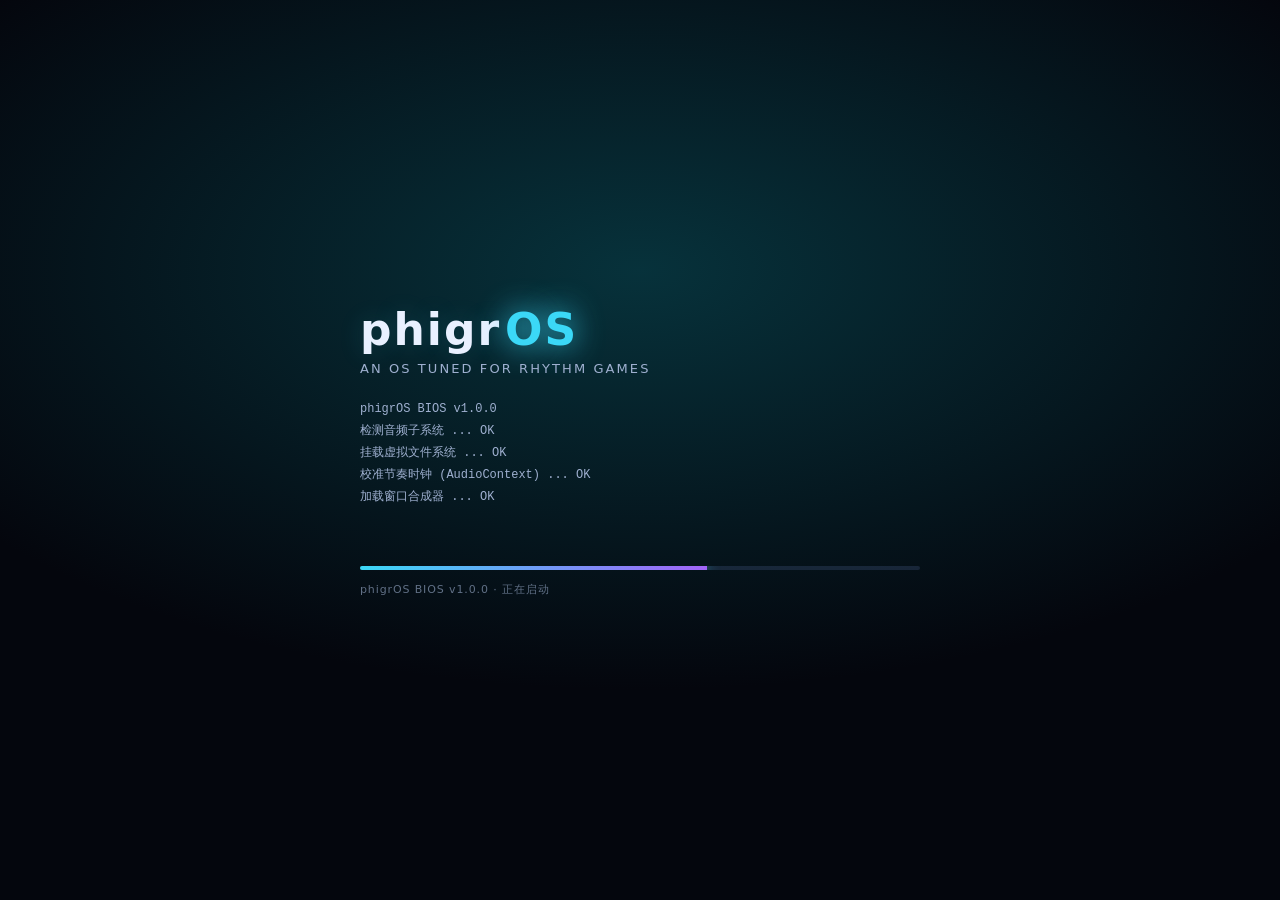
<file: index.html>
<!DOCTYPE html>
<html lang="zh-CN">
<head>
<meta charset="UTF-8" />
<meta name="viewport" content="width=device-width, initial-scale=1.0, viewport-fit=cover" />
<meta name="theme-color" content="#05070f" />
<title>phigrOS · An OS tuned for rhythm games</title>
<link rel="stylesheet" href="./styles/shell.css" />
<link rel="icon" href="data:image/svg+xml,<svg xmlns='http://www.w3.org/2000/svg' viewBox='0 0 32 32'><text y='26' font-size='26'>🎵</text></svg>" />
</head>
<body>

<!-- ================= 开机自检 ================= -->
<div id="boot">
  <div class="boot-inner">
    <div class="boot-logo">
      <span class="boot-mark">phigr</span><span class="boot-mark alt">OS</span>
    </div>
    <div class="boot-tagline">An OS tuned for rhythm games</div>
    <div id="boot-log" class="boot-log"></div>
    <div class="boot-bar"><i id="boot-bar-fill"></i></div>
    <div class="boot-hint">phigrOS BIOS v1.0.0 · 正在启动</div>
  </div>
</div>

<!-- ================= 桌面 ================= -->
<div id="desktop" aria-label="phigrOS 桌面">
  <div id="wallpaper" class="wallpaper wp-aurora"></div>
  <div id="scanlines" aria-hidden="true"></div>
  <div id="windows"></div>
</div>

<!-- ================= 会话层 ================= -->
<div id="start-menu" class="start-menu" aria-label="开始菜单"></div>
<div id="taskbar" class="taskbar"></div>
<div id="toasts" class="toasts" aria-live="polite"></div>
<div id="modals"></div>

<noscript>
  <div class="noscript">phigrOS 需要启用 JavaScript 才能启动。</div>
</noscript>

<script type="module" src="./boot.js"></script>
</body>
</html>
</file>
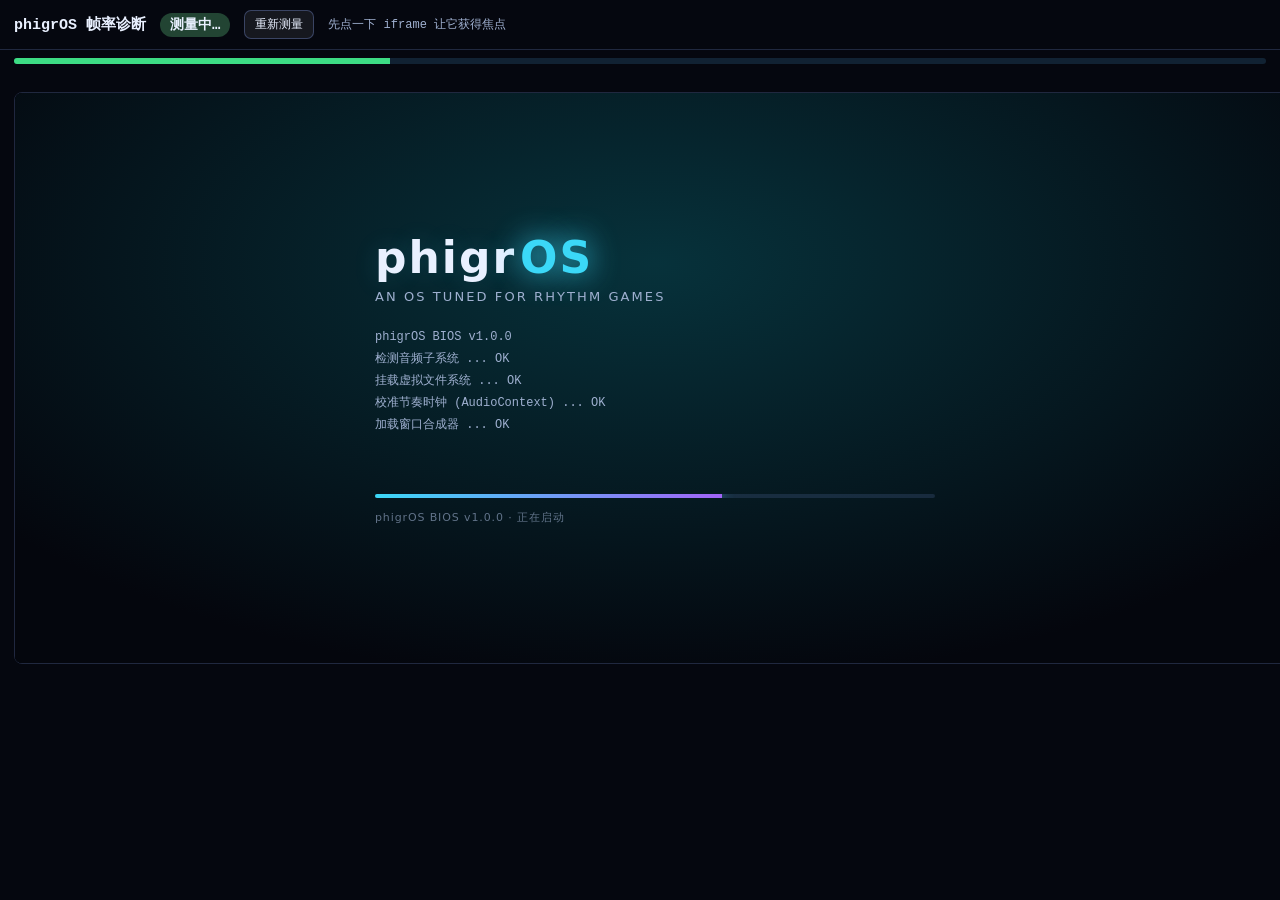
<file: dev/fps-diag.html>
<!DOCTYPE html>
<html lang="zh-CN">
<head>
<meta charset="UTF-8" />
<title>phigrOS 帧率诊断</title>
<style>
  body { margin:0; background:#05070f; color:#e9f0ff; font-family:Consolas,"Microsoft YaHei",monospace; }
  header { padding:10px 14px; border-bottom:1px solid rgba(140,170,255,.2); display:flex; gap:14px; align-items:center; flex-wrap:wrap; }
  h1 { font-size:15px; margin:0; }
  #verdict { font-size:14px; font-weight:700; padding:3px 10px; border-radius:999px; background:#243; }
  #verdict.bad { background:#611; }
  #verdict.good { background:#162; }
  #stats { padding:10px 14px; font-size:13px; line-height:1.9; white-space:pre; }
  .k { color:#7fd7ff; display:inline-block; min-width:220px; }
  #bar { height:6px; background:#123; margin:8px 14px; border-radius:3px; overflow:hidden; }
  #bar > i { display:block; height:100%; width:0; background:#3ddc84; }
  iframe { width:100%; height:calc(100vh - 330px); min-height:360px; border:1px solid rgba(140,170,255,.2); border-radius:8px; margin:0 14px 14px; }
  #raw { padding:0 14px 14px; font-size:12px; color:#9fb0d0; white-space:pre-wrap; }
  button { font:inherit; font-size:12px; padding:5px 10px; border-radius:7px; border:1px solid rgba(140,170,255,.3); background:rgba(255,255,255,.07); color:#e9f0ff; cursor:pointer; }
</style>
</head>
<body>
<header>
  <h1>phigrOS 帧率诊断</h1>
  <span id="verdict">测量中…</span>
  <button id="again">重新测量</button>
  <span id="note" style="font-size:12px;color:#9fb0d0"></span>
</header>
<div id="bar"><i id="barfill"></i></div>
<div id="stats"></div>
<iframe id="frame" title="phigrOS game under test"></iframe>
<div id="raw"></div>

<script type="module">
const frame = document.getElementById('frame');
const statsEl = document.getElementById('stats');
const verdictEl = document.getElementById('verdict');
const rawEl = document.getElementById('raw');
const barFill = document.getElementById('barfill');
const note = document.getElementById('note');

const sleep = (ms) => new Promise((r) => setTimeout(r, ms));

const iframeErrors = [];
window.addEventListener('error', (e) => iframeErrors.push(String(e.message || e)));
window.addEventListener('unhandledrejection', (e) => iframeErrors.push(String((e.reason && e.reason.message) || e.reason)));

async function post(payload) {
  try {
    await fetch('/__report', {
      method: 'POST',
      headers: { 'content-type': 'application/json' },
      body: JSON.stringify(payload, null, 2)
    });
    note.textContent = '（已回传诊断结果）';
  } catch (err) {
    note.textContent = '（回传失败：' + err.message + '）';
  }
}

function med(arr) {
  if (!arr.length) return 0;
  const s = arr.slice().sort((a, b) => a - b);
  return s[Math.floor(s.length / 2)];
}
function pct(arr, p) {
  if (!arr.length) return 0;
  const s = arr.slice().sort((a, b) => a - b);
  return s[Math.min(s.length - 1, Math.floor(s.length * p))];
}

/** 原生 rAF 采样：只看浏览器到底给了多少帧 */
function sampleRaf(win, durationMs) {
  return new Promise((resolve) => {
    const gaps = [];
    let last = win.performance.now();
    const t0 = last;
    const step = () => {
      const now = win.performance.now();
      gaps.push(now - last);
      last = now;
      if (now - t0 < durationMs) win.requestAnimationFrame(step);
      else resolve(gaps);
    };
    win.requestAnimationFrame(step);
  });
}

async function measure() {
  verdictEl.textContent = '测量中…';
  verdictEl.className = '';
  statsEl.textContent = '';
  rawEl.textContent = '';
  note.textContent = '先点一下 iframe 让它获得焦点';

  // 0) GPU / 渲染能力检测：软件渲染是「一帧一屏」的典型原因
  const gpu = (() => {
    const out = { webgl: false, webgl2: false, renderer: null, vendor: null, swiftShader: false, webgpu: false };
    try {
      const c = document.createElement('canvas');
      const gl = c.getContext('webgl') || c.getContext('experimental-webgl');
      if (gl) {
        out.webgl = true;
        const dbg = gl.getExtension('WEBGL_debug_renderer_info');
        if (dbg) {
          out.renderer = gl.getParameter(dbg.UNMASKED_RENDERER_WEBGL);
          out.vendor = gl.getParameter(dbg.UNMASKED_VENDOR_WEBGL);
        } else {
          out.renderer = gl.getParameter(gl.RENDERER);
          out.vendor = gl.getParameter(gl.VENDOR);
        }
        out.swiftShader = /swiftshader|software|basic render|llvmpipe|microsoft basic/i.test(String(out.renderer));
      }
      out.webgl2 = Boolean(c.getContext('webgl2'));
    } catch (err) {
      out.error = err.message;
    }
    out.webgpu = typeof navigator !== 'undefined' && 'gpu' in navigator;
    out.hardwareConcurrency = navigator.hardwareConcurrency || null;
    out.deviceMemory = navigator.deviceMemory || null;
    return out;
  })();

  // GPU 填充率小基准：256 个大圆 + 阴影，100 次
  const gpuBench = (() => {
    try {
      const c = document.createElement('canvas');
      c.width = 800; c.height = 600;
      const ctx = c.getContext('2d');
      const t0 = performance.now();
      for (let i = 0; i < 100; i++) {
        ctx.clearRect(0, 0, 800, 600);
        ctx.fillStyle = 'rgba(34,211,238,0.5)';
        for (let k = 0; k < 256; k++) {
          ctx.beginPath();
          ctx.arc((k * 37) % 800, (k * 53) % 600, 24, 0, Math.PI * 2);
          ctx.fill();
        }
      }
      return Number((performance.now() - t0).toFixed(1));
    } catch (err) {
      return null;
    }
  })();

  // 1) 清存档并加载游戏
  try { localStorage.clear(); } catch {}
  frame.src = `../index.html?diag=${Date.now()}`;
  await sleep(400);

  const w = frame.contentWindow;
  let ready = null;
  for (let i = 0; i < 100 && !ready; i++) {
    await sleep(150);
    if (w.PhigrOS && w.PhigrOS.bootMs) ready = w.PhigrOS;
  }
  if (!ready) {
    verdictEl.textContent = '开机失败';
    verdictEl.className = 'bad';
    const w2 = frame.contentWindow;
    const detail = {
      kind: 'fps-diagnostic',
      at: new Date().toISOString(),
      verdict: '开机失败：iframe 里 phigrOS 没有完成开机',
      iframeErrors,
      hasPhigrOS: Boolean(w2 && w2.PhigrOS),
      hasHost: Boolean(w2 && w2.Host),
      bootMs: w2 && w2.PhigrOS ? w2.PhigrOS.bootMs : null
    };
    statsEl.textContent = JSON.stringify(detail, null, 2);
    await post(detail);
    return;
  }

  // 2) 空载 rAF（没有任何游戏在跑）
  const idle = await sampleRaf(w, 1500);
  const idleFps = idle.length ? 1000 / med(idle) : 0;

  // 3) 启动音游并进入游玩
  const H = w.Host;
  H.launch('phigros');
  await sleep(1200);
  const d = w.document;
  const card = await (async () => {
    for (let i = 0; i < 60; i++) {
      const c = d.querySelector('.win[data-app-id="phigros"] [data-track]');
      if (c) return c;
      await sleep(150);
    }
    return null;
  })();
  if (!card) {
    verdictEl.textContent = '音游界面未出现';
    verdictEl.className = 'bad';
    return;
  }
  card.click();
  await sleep(600);
  const start = [...d.querySelectorAll('.win[data-app-id="phigros"] button')].find((b) => /开始|游玩|START|Play/i.test(b.textContent));
  if (start) {
    try { start.dispatchEvent(new w.PointerEvent('pointerdown', { bubbles: true })); } catch {}
    start.click();
  }
  for (let i = 0; i < 80; i++) {
    if (d.querySelector('.win[data-app-id="phigros"] canvas')) break;
    await sleep(150);
  }
  await sleep(4200); // 等倒计时

  // 4) 游玩中测量：同时跟踪「墙钟时间」与「游戏时间」的比值
  const canvas = d.querySelector('.win[data-app-id="phigros"] canvas');
  const measureMs = 4000;
  const game = w.__PHIGROS_GAME__;
  const wallT0 = w.performance.now();
  const tStart = game ? game.time : null;
  const headStart = game && game.handle ? game.handle.offset : null;
  const rafGaps = await sampleRaf(w, measureMs);
  const wallT1 = w.performance.now();
  const tEnd = game ? game.time : null;
  const wallSec = (wallT1 - wallT0) / 1000;
  const gameSec = tStart !== null && tEnd !== null ? tEnd - tStart : null;

  // 5) 收集
  const tele = w.__PHIGROS_TELEMETRY__ || null;
  const esc = w.__PHIGROS_LOOP_ESCALATED__ || null;
  const gameFps = game ? game.fps : null;
  const rafFps = rafGaps.length ? 1000 / med(rafGaps) : 0;
  const fallRate = gameSec !== null ? gameSec / wallSec : null;
  const clockInfo = game
    ? {
        degraded: game.degraded,
        clockSource: game.degraded ? 'fallback(performance.now)' : 'audio',
        handleUnsupported: !!(game.handle && game.handle.unsupported),
        fbOffset: game._fbOffset,
        fbStartSet: game._fbStart !== null,
        audioZeroFrames: game._audioZeroFrames,
        state: game.state,
        paused: game.paused
      }
    : null;

  const lines = [
    ['GPU 渲染器', gpu.renderer || '(拿不到)'],
    ['GPU 厂商', gpu.vendor || '(拿不到)'],
    ['是否软件渲染（SwiftShader/Basic）', gpu.swiftShader ? '是 —— 这就是一帧一屏的根因' : '否'],
    ['WebGL / WebGL2 / WebGPU', `${gpu.webgl} / ${gpu.webgl2} / ${gpu.webgpu}`],
    ['Canvas 填充基准（256圆×100）', gpuBench === null ? '失败' : `${gpuBench} ms（<400 正常，>1500 为软件渲染）`],
    ['CPU 核心数 / 内存', `${gpu.hardwareConcurrency || '?'} / ${gpu.deviceMemory || '?'}GB`],
    ['iframe 加载后空载 rAF 帧率', `${idleFps.toFixed(1)} fps（中位帧间隔 ${med(idle).toFixed(1)}ms，采样 ${idle.length} 帧）`],
    ['游玩中 rAF 帧率（合成器视角）', `${rafFps.toFixed(1)} fps（中位 ${med(rafGaps).toFixed(1)}ms，p95 ${pct(rafGaps, 0.95).toFixed(1)}ms，最长 ${(rafGaps.length ? Math.max(...rafGaps) : 0).toFixed(0)}ms）`],
    ['引擎自报帧率 game.fps', String(gameFps)],
    ['引擎实际推进倍率', fallRate === null ? '无句柄' : `${fallRate.toFixed(2)}× 实时（应 ≈1.00）`],
    ['墙钟 ${measureMs}ms 内游戏推进', gameSec === null ? '无句柄' : `${gameSec.toFixed(2)}s / ${wallSec.toFixed(2)}s`],
    ['时钟来源', clockInfo ? `${clockInfo.clockSource}（degraded=${clockInfo.degraded}，handleUnsupported=${clockInfo.handleUnsupported}，fbOffset=${clockInfo.fbOffset}，state=${clockInfo.state}）` : '无句柄'],
    ['是否换用定时器驱动', esc ? `是（${JSON.stringify(esc)}）` : '否（仍为 rAF）'],
    ['活跃 rAF 循环数（应 ≤ 2）', (() => {
      try {
        const n = H.rafLoopCount ? H.rafLoopCount() : null;
        if (n === null) return '宿主未暴露计数';
        // 正常构成：合成器 1 条（FPS 计）+ 音游 1 条 = 2；数值随时间增长即泄漏
        return n <= 2 ? `${n}（正常）` : `${n} —— 帧循环泄漏！这会导致时钟加速与页面卡死`;
      } catch (err) { return '读取失败'; }
    })()],
    ['document.visibilityState', d.visibilityState],
    ['document.hasFocus()', String(d.hasFocus ? d.hasFocus() : 'n/a')],
    ['devicePixelRatio', String(w.devicePixelRatio)],
    ['canvas 尺寸', canvas ? `${canvas.width}×${canvas.height}（CSS ${canvas.clientWidth}×${canvas.clientHeight}）` : '无']
  ];
  if (tele) {
    lines.push([
      '引擎遥测',
      `平均帧 ${tele.avgFrameMs}ms / 最长帧 ${tele.maxFrameMs}ms / 单帧工作 ${tele.avgWorkMs}ms / 帧内总计 ${tele.avgFrameTotalMs}ms / 帧间空档 平均 ${tele.avgIdleGapMs}ms 最长 ${tele.maxIdleGapMs}ms / >200ms 停顿 ${tele.stallsOver200ms} 次 / 驱动=${tele.loop} / 后端=${tele.renderMode} / fps=${tele.fps}`
    ]);
    if (tele.longTasks && tele.longTasks.length) {
      const top = tele.longTasks.slice().sort((a, b) => b.dur - a.dur).slice(0, 5);
      lines.push(['长任务（>50ms，最重的 5 个）', top.map((t) => `${t.dur}ms@${t.start}`).join(', ')]);
    } else {
      lines.push(['长任务（>50ms）', '无（说明主线程没有被单个同步任务长时间占用）']);
    }
  } else {
    lines.push(['引擎遥测', '未产生（说明引擎的帧回调几乎没被调用）']);
  }
  statsEl.textContent = lines.map(([k, v]) => `${k.padEnd(34, ' ')} : ${v}`).join('\n');

  // 6) 判定结论
  let verdict;
  let cls;
  if (gpu.swiftShader || (gpuBench !== null && gpuBench > 1500)) {
    verdict = `判定：你的浏览器正在用软件渲染（${gpu.renderer || '未知'}），没有 GPU 加速 —— 这是「一帧一屏」的根因，与代码无关`;
    cls = 'bad';
  } else if (fallRate !== null && (fallRate > 1.25 || fallRate < 0.8)) {
    verdict = `判定：游戏时钟跑飞（${fallRate.toFixed(2)}× 实时）——音符会跳格，这是时钟 bug 不是渲染问题`;
  } else if (rafFps < 12 && idleFps > 30) {
    verdict = `判定：游玩中 rAF 被节流（空载 ${idleFps.toFixed(0)}fps → 游玩 ${rafFps.toFixed(0)}fps）`;
  } else if (rafFps < 12 && idleFps < 12) {
    verdict = `判定：整个 iframe 的 rAF 都被节流到 ${rafFps.toFixed(0)}fps（环境限制）`;
  } else if (rafFps >= 45 && fallRate !== null && Math.abs(fallRate - 1) <= 0.25) {
    verdict = `判定：一切正常（${rafFps.toFixed(0)}fps，推进 ${fallRate.toFixed(2)}×），画面应连续下落`;
  } else {
    verdict = '判定：数据异常，见上表';
  }
  if (rafFps >= 45 && fallRate !== null && Math.abs(fallRate - 1) <= 0.25) cls = 'good';
  else cls = 'bad';
  verdictEl.textContent = verdict;
  verdictEl.className = cls;

  rawEl.textContent = JSON.stringify({
    idleFps: Number(idleFps.toFixed(1)),
    rafFps: Number(rafFps.toFixed(1)),
    rafMedian: Number(med(rafGaps).toFixed(1)),
    rafP95: Number(pct(rafGaps, 0.95).toFixed(1)),
    rafSamples: rafGaps.length,
    gameFps,
    fallRate: fallRate === null ? null : Number(fallRate.toFixed(3)),
    gameSec: gameSec === null ? null : Number(gameSec.toFixed(3)),
    wallSec: Number(wallSec.toFixed(3)),
    clockInfo,
    escalated: esc,
    telemetry: tele,
    visibility: d.visibilityState,
    canvas: canvas ? { w: canvas.width, h: canvas.height } : null,
    dpr: w.devicePixelRatio
  }, null, 2);

  try {
    await post({ kind: 'fps-diagnostic', at: new Date().toISOString(), verdict, lines, raw: rawEl.textContent, iframeErrors });
    note.textContent = '（已回传诊断结果）';
  } catch (err) {
    note.textContent = '（回传失败：' + err.message + '）';
  }
}

document.getElementById('again').addEventListener('click', () => measure().catch((e) => {
  verdictEl.textContent = '诊断脚本异常：' + e.message;
  verdictEl.className = 'bad';
}));

let p = 0;
setInterval(() => { p = (p + 3) % 100; barFill.style.width = p + '%'; }, 200);
measure().catch((e) => {
  verdictEl.textContent = '诊断脚本异常：' + e.message;
  verdictEl.className = 'bad';
});
</script>
</body>
</html>
</file>
<file: styles/shell.css>
/* ============================================================
   phigrOS · styles/shell.css
   设计令牌 / 开机自检 / 墙纸 / 桌面 / 窗口 / 任务栏 / 开始菜单 /
   通知 / 对话框 / 全局组件类
   ============================================================ */

:root {
  --bg-0: #05070f;
  --bg-1: rgba(14, 20, 38, 0.86);
  --bg-2: rgba(24, 32, 56, 0.78);
  --fg: #e9f0ff;
  --fg-dim: #9fb0d0;
  --line: rgba(140, 170, 255, 0.16);
  --line-strong: rgba(150, 190, 255, 0.34);
  --accent: hsl(190 92% 60%);
  --accent-2: hsl(265 90% 68%);
  --accent-soft: hsl(190 80% 60% / 0.16);
  --ok: hsl(148 76% 56%);
  --warn: hsl(40 92% 60%);
  --err: hsl(352 88% 64%);
  --gold: hsl(45 96% 62%);
  --win-shadow: 0 24px 60px -18px rgba(0, 0, 0, 0.85), 0 0 0 1px var(--line);
  --radius: 12px;
  --taskbar-h: 46px;
  --font: "Segoe UI", "PingFang SC", "Microsoft YaHei", system-ui, -apple-system, sans-serif;
  --mono: "JetBrains Mono", "Cascadia Code", Consolas, "Courier New", monospace;
}

* { box-sizing: border-box; }

html, body {
  margin: 0;
  padding: 0;
  height: 100%;
  overflow: hidden;
  background: var(--bg-0);
  color: var(--fg);
  font-family: var(--font);
  font-size: 14px;
  -webkit-font-smoothing: antialiased;
  user-select: none;
}

button { font-family: inherit; }

::-webkit-scrollbar { width: 10px; height: 10px; }
::-webkit-scrollbar-track { background: transparent; }
::-webkit-scrollbar-thumb {
  background: rgba(140, 170, 255, 0.22);
  border-radius: 8px;
  border: 2px solid transparent;
  background-clip: padding-box;
}
::-webkit-scrollbar-thumb:hover { background: rgba(150, 190, 255, 0.4); background-clip: padding-box; }

.noscript {
  position: fixed; inset: 0; display: grid; place-items: center;
  background: #05070f; color: #fff; z-index: 999;
}

/* ==================== 开机自检 ==================== */
#boot {
  position: fixed;
  inset: 0;
  z-index: 9000;
  display: grid;
  place-items: center;
  background:
    radial-gradient(1200px 600px at 50% 30%, hsl(var(--hue, 190) 80% 14% / 0.9), transparent 70%),
    #04060d;
  transition: opacity 0.42s ease;
}
#boot.boot-done { opacity: 0; pointer-events: none; }
#boot.hidden { display: none; }

.boot-inner { width: min(560px, 82vw); }
.boot-logo {
  font-size: 44px;
  font-weight: 800;
  letter-spacing: 2px;
  margin-bottom: 6px;
}
.boot-mark { color: var(--fg); text-shadow: 0 0 26px var(--accent-soft); }
.boot-mark.alt { color: var(--accent); margin-left: 4px; text-shadow: 0 0 30px var(--accent); }
.boot-tagline {
  color: var(--fg-dim);
  font-size: 13px;
  letter-spacing: 0.16em;
  text-transform: uppercase;
  margin-bottom: 22px;
}
.boot-log {
  height: 150px;
  overflow: hidden;
  font-family: var(--mono);
  font-size: 12px;
  line-height: 1.85;
  color: var(--fg-dim);
}
.boot-line { white-space: pre-wrap; animation: bootIn 0.24s ease both; }
.boot-line.err { color: var(--err); }
@keyframes bootIn { from { opacity: 0; transform: translateY(4px); } to { opacity: 1; transform: none; } }

.boot-bar {
  height: 4px;
  border-radius: 4px;
  background: rgba(140, 170, 255, 0.14);
  overflow: hidden;
  margin-top: 18px;
}
.boot-bar > i {
  display: block;
  height: 100%;
  width: 0;
  background: linear-gradient(90deg, var(--accent), var(--accent-2));
  transition: width 0.3s ease;
  box-shadow: 0 0 14px var(--accent);
}
.boot-hint { margin-top: 12px; font-size: 11px; color: rgba(159, 176, 208, 0.6); letter-spacing: 0.08em; }

/* ==================== 桌面与墙纸 ==================== */
#desktop {
  position: fixed;
  inset: 0;
  bottom: var(--taskbar-h);
  overflow: hidden;
  opacity: 0;
  transition: opacity 0.5s ease;
}
#desktop.desktop-ready { opacity: 1; }

.wallpaper { position: absolute; inset: 0; z-index: 0; }
.wallpaper.wp-solid { background: radial-gradient(120% 120% at 50% 0%, hsl(var(--hue, 190) 60% 12%), #04060d 70%); }
.wallpaper.wp-grid {
  background-color: #04060d;
  background-image:
    linear-gradient(rgba(140, 170, 255, 0.09) 1px, transparent 1px),
    linear-gradient(90deg, rgba(140, 170, 255, 0.09) 1px, transparent 1px),
    radial-gradient(120% 100% at 50% 110%, hsl(var(--hue, 190) 80% 16% / 0.75), transparent 60%);
  background-size: 42px 42px, 42px 42px, 100% 100%;
}
.wallpaper.wp-aurora { background: #04060d; overflow: hidden; }
.wallpaper.wp-aurora::before,
.wallpaper.wp-aurora::after {
  content: "";
  position: absolute;
  width: 78vw;
  height: 78vw;
  border-radius: 50%;
  filter: blur(80px);
  opacity: 0.5;
}
.wallpaper.wp-aurora::before {
  top: -30vw; left: -10vw;
  background: radial-gradient(circle, hsl(var(--hue, 190) 95% 55% / 0.55), transparent 62%);
  animation: drift1 26s ease-in-out infinite alternate;
}
.wallpaper.wp-aurora::after {
  bottom: -34vw; right: -14vw;
  background: radial-gradient(circle, hsl(calc(var(--hue, 190) + 70) 95% 60% / 0.42), transparent 62%);
  animation: drift2 32s ease-in-out infinite alternate;
}
@keyframes drift1 { from { transform: translate3d(0, 0, 0) scale(1); } to { transform: translate3d(8vw, 5vh, 0) scale(1.14); } }
@keyframes drift2 { from { transform: translate3d(0, 0, 0) scale(1.08); } to { transform: translate3d(-9vw, -6vh, 0) scale(1); } }

#scanlines {
  position: absolute;
  inset: 0;
  z-index: 5;
  pointer-events: none;
  background: repeating-linear-gradient(to bottom, rgba(255, 255, 255, 0.035) 0 1px, transparent 1px 3px);
  /* 注意：这里刻意不用 mix-blend-mode —— 混合模式会强制整个桌面走一遍离屏合成，
     在窗口里跑实时画布（音游）时会造成持续掉帧。 */
}
.no-scanlines #scanlines { display: none; }

/* 桌面图标 */
#desktop-icons {
  position: absolute;
  inset: 16px 16px 16px 16px;
  z-index: 2;
  display: grid;
  grid-template-columns: repeat(auto-fill, 92px);
  grid-auto-rows: 92px;
  gap: 4px;
  align-content: start;
  justify-content: start;
}
.dicon {
  width: 88px;
  height: 88px;
  border: 1px solid transparent;
  border-radius: 12px;
  background: transparent;
  color: var(--fg);
  display: flex;
  flex-direction: column;
  align-items: center;
  justify-content: center;
  gap: 6px;
  cursor: pointer;
  padding: 6px;
  transition: background 0.16s ease, border-color 0.16s ease, transform 0.16s ease;
}
.dicon:hover { background: rgba(255, 255, 255, 0.07); border-color: var(--line); }
.dicon:active { transform: scale(0.96); }
.dicon.sel { background: var(--accent-soft); border-color: var(--accent); }
.dicon-icon { font-size: 30px; line-height: 1; filter: drop-shadow(0 2px 8px rgba(0, 0, 0, 0.6)); }
.dicon-label {
  font-size: 11.5px;
  text-align: center;
  line-height: 1.25;
  max-width: 100%;
  overflow: hidden;
  text-overflow: ellipsis;
  display: -webkit-box;
  -webkit-line-clamp: 2;
  -webkit-box-orient: vertical;
  text-shadow: 0 1px 4px rgba(0, 0, 0, 0.9);
}

/* ==================== 窗口 ==================== */
#windows { position: absolute; inset: 0; z-index: 10; pointer-events: none; }

.win {
  position: absolute;
  min-width: 320px;
  min-height: 220px;
  display: flex;
  flex-direction: column;
  background: var(--bg-1);
  backdrop-filter: blur(18px) saturate(1.3);
  border: 1px solid var(--line);
  border-radius: var(--radius);
  box-shadow: var(--win-shadow);
  overflow: hidden;
  pointer-events: auto;
  animation: winOpen 0.18s cubic-bezier(0.2, 0.9, 0.3, 1.2) both;
}
@keyframes winOpen { from { opacity: 0; transform: scale(0.97) translateY(8px); } to { opacity: 1; transform: none; } }

.win.focused {
  border-color: var(--line-strong);
  box-shadow: 0 28px 70px -20px rgba(0, 0, 0, 0.9), 0 0 0 1px var(--accent-soft), 0 0 34px -8px var(--accent-soft);
}
.win.minimized { display: none; }
.win.maximized { border-radius: 0; }
.win.closing { animation: winClose 0.14s ease both; }
@keyframes winClose { to { opacity: 0; transform: scale(0.97) translateY(6px); } }

.win-titlebar {
  height: 36px;
  flex: 0 0 36px;
  display: flex;
  align-items: center;
  gap: 8px;
  padding: 0 6px 0 12px;
  background: linear-gradient(180deg, rgba(255, 255, 255, 0.07), rgba(255, 255, 255, 0.015));
  border-bottom: 1px solid var(--line);
  cursor: grab;
  touch-action: none;
}
.win-titlebar:active { cursor: grabbing; }
.win-icon { font-size: 15px; }
.win-title {
  flex: 1;
  font-size: 12.5px;
  font-weight: 600;
  letter-spacing: 0.02em;
  white-space: nowrap;
  overflow: hidden;
  text-overflow: ellipsis;
  color: var(--fg);
}
.win.focused .win-title { color: #fff; }
.win-actions { display: flex; gap: 2px; }
.win-btn {
  width: 28px;
  height: 24px;
  border: none;
  border-radius: 6px;
  background: transparent;
  color: var(--fg-dim);
  font-size: 12px;
  line-height: 1;
  cursor: pointer;
  transition: background 0.14s ease, color 0.14s ease;
}
.win-btn:hover { background: rgba(255, 255, 255, 0.12); color: var(--fg); }
.win-btn.close:hover { background: var(--err); color: #fff; }
.win-resize {
  position: absolute;
  right: 0;
  bottom: 0;
  width: 16px;
  height: 16px;
  cursor: nwse-resize;
  touch-action: none;
  background: linear-gradient(135deg, transparent 46%, var(--line-strong) 46%, var(--line-strong) 56%, transparent 56%);
}
.win-body {
  flex: 1;
  min-height: 0;
  position: relative;
  overflow: hidden;
  display: flex;
  flex-direction: column;
  color: var(--fg);
}

/* 实时画布（音游等）：绝不能让浏览器为它做背景模糊重采样。
   backdrop-filter 会让合成器在每次画布更新后重新模糊整块窗口区域，
   在音游里表现为「一屏一屏、没有连续下落」，必须彻底关掉。 */
.win.perf-canvas,
.win.perf-canvas .win-body {
  backdrop-filter: none;
  -webkit-backdrop-filter: none;
}
.win.perf-canvas {
  background: #05070f;
  box-shadow: 0 18px 44px -20px rgba(0, 0, 0, 0.85), 0 0 0 1px var(--line);
}
/* 画布本身也不该再有滤镜/混合模式 */
.win.perf-canvas canvas {
  filter: none;
  mix-blend-mode: normal;
  image-rendering: auto;
  will-change: transform;
}

/* ==================== 任务栏 ==================== */
.taskbar {
  position: fixed;
  left: 0;
  right: 0;
  bottom: 0;
  height: var(--taskbar-h);
  z-index: 800;
  display: flex;
  align-items: center;
  gap: 8px;
  padding: 0 10px;
  background: rgba(8, 12, 24, 0.82);
  backdrop-filter: blur(20px) saturate(1.4);
  border-top: 1px solid var(--line);
}
.tb-start { height: 32px; font-weight: 700; letter-spacing: 0.04em; }
.tb-start.on { background: var(--accent-soft); border-color: var(--accent); color: #fff; }
.tb-tasks { flex: 1; display: flex; align-items: center; gap: 6px; overflow: hidden; }
.tb-task {
  max-width: 190px;
  height: 32px;
  padding: 0 12px;
  display: flex;
  align-items: center;
  gap: 7px;
  border: 1px solid var(--line);
  border-radius: 8px;
  background: rgba(255, 255, 255, 0.045);
  color: var(--fg-dim);
  font-size: 12px;
  cursor: pointer;
  white-space: nowrap;
  overflow: hidden;
  text-overflow: ellipsis;
  transition: all 0.15s ease;
}
.tb-task:hover { background: rgba(255, 255, 255, 0.1); color: var(--fg); }
.tb-task.on {
  color: #fff;
  border-color: var(--accent);
  background: var(--accent-soft);
  box-shadow: inset 0 -2px 0 var(--accent);
}
.tb-task .tb-task-icon { font-size: 14px; }
.tb-tray { display: flex; align-items: center; gap: 8px; }
.tb-tray-btn {
  border: 1px solid transparent;
  background: transparent;
  color: var(--fg-dim);
  font-size: 12px;
  padding: 4px 8px;
  border-radius: 7px;
  cursor: pointer;
}
.tb-tray-btn:hover { background: rgba(255, 255, 255, 0.1); color: var(--fg); }
.tb-fps { font-family: var(--mono); font-size: 11px; color: var(--ok); min-width: 52px; text-align: right; }
.tb-clock { font-family: var(--mono); font-size: 12.5px; color: var(--fg); min-width: 52px; text-align: right; }

/* ==================== 开始菜单 ==================== */
.start-menu {
  position: fixed;
  left: 10px;
  bottom: calc(var(--taskbar-h) + 10px);
  width: 380px;
  max-height: min(560px, calc(100vh - var(--taskbar-h) - 40px));
  z-index: 850;
  display: none;
  flex-direction: column;
  padding: 16px;
  gap: 12px;
  border: 1px solid var(--line-strong);
  border-radius: 16px;
  background: rgba(10, 15, 30, 0.92);
  backdrop-filter: blur(24px) saturate(1.4);
  box-shadow: 0 30px 70px -20px rgba(0, 0, 0, 0.9);
  transform-origin: bottom left;
}
.start-menu.open { display: flex; animation: menuIn 0.16s cubic-bezier(0.2, 0.9, 0.3, 1.2) both; }
@keyframes menuIn { from { opacity: 0; transform: translateY(10px) scale(0.98); } to { opacity: 1; transform: none; } }

.start-logo { font-size: 20px; font-weight: 800; letter-spacing: 0.04em; }
.start-logo::after { content: "OS"; color: var(--accent); margin-left: 3px; }
.start-sub { font-size: 11px; color: var(--fg-dim); letter-spacing: 0.1em; text-transform: uppercase; margin-top: 2px; }
.start-head { display: flex; flex-direction: column; }
.start-search { width: 100%; }
.start-list { flex: 1; min-height: 0; overflow-y: auto; display: flex; flex-direction: column; gap: 4px; }
.start-item {
  display: flex;
  align-items: center;
  gap: 12px;
  padding: 9px 10px;
  border: 1px solid transparent;
  border-radius: 10px;
  background: transparent;
  color: var(--fg);
  text-align: left;
  cursor: pointer;
  transition: background 0.14s ease, border-color 0.14s ease;
}
.start-item:hover { background: rgba(255, 255, 255, 0.08); border-color: var(--line); }
.start-item-icon { font-size: 20px; width: 24px; text-align: center; }
.start-item-main { display: flex; flex-direction: column; gap: 1px; min-width: 0; }
.start-item-name { font-size: 13px; font-weight: 600; }
.start-item-desc { font-size: 11px; color: var(--fg-dim); overflow: hidden; text-overflow: ellipsis; white-space: nowrap; }
.start-empty { color: var(--fg-dim); font-size: 12px; padding: 12px; text-align: center; }
.start-foot { display: flex; justify-content: flex-end; border-top: 1px solid var(--line); padding-top: 10px; }

/* ==================== 右键菜单 ==================== */
.ctx-menu {
  position: fixed;
  z-index: 1200;
  min-width: 200px;
  padding: 6px;
  border: 1px solid var(--line-strong);
  border-radius: 10px;
  background: rgba(12, 18, 34, 0.95);
  backdrop-filter: blur(18px);
  box-shadow: 0 20px 44px -14px rgba(0, 0, 0, 0.9);
  display: flex;
  flex-direction: column;
  gap: 2px;
  animation: menuIn 0.12s ease both;
}
.ctx-item {
  display: flex;
  align-items: center;
  justify-content: space-between;
  gap: 16px;
  width: 100%;
  padding: 8px 10px;
  border: none;
  border-radius: 7px;
  background: transparent;
  color: var(--fg);
  font-size: 12.5px;
  text-align: left;
  cursor: pointer;
}
.ctx-item:hover:not(:disabled) { background: var(--accent-soft); }
.ctx-item:disabled { color: rgba(159, 176, 208, 0.4); cursor: default; }
.ctx-hint { color: var(--fg-dim); font-size: 11px; font-family: var(--mono); }
.ctx-sep { height: 1px; background: var(--line); margin: 4px 6px; }

/* ==================== 通知 ==================== */
.toasts {
  position: fixed;
  right: 14px;
  bottom: calc(var(--taskbar-h) + 14px);
  z-index: 1300;
  display: flex;
  flex-direction: column;
  gap: 8px;
  width: 300px;
  pointer-events: none;
}
.toast {
  pointer-events: auto;
  display: flex;
  gap: 10px;
  padding: 11px 12px;
  border: 1px solid var(--line-strong);
  border-left: 3px solid var(--accent);
  border-radius: 10px;
  background: rgba(12, 18, 34, 0.94);
  backdrop-filter: blur(18px);
  box-shadow: 0 18px 40px -16px rgba(0, 0, 0, 0.9);
  cursor: pointer;
  opacity: 0;
  transform: translateX(16px);
  transition: opacity 0.24s ease, transform 0.24s ease;
}
.toast.in { opacity: 1; transform: none; }
.toast.warn { border-left-color: var(--warn); }
.toast.error { border-left-color: var(--err); }
.toast-icon { font-size: 17px; line-height: 1.2; }
.toast-main { min-width: 0; }
.toast-title { font-size: 12.5px; font-weight: 700; }
.toast-body { font-size: 11.5px; color: var(--fg-dim); margin-top: 3px; word-break: break-word; }

/* ==================== 对话框 ==================== */
.modal-overlay {
  position: fixed;
  inset: 0;
  z-index: 1400;
  display: grid;
  place-items: center;
  background: rgba(3, 5, 12, 0.55);
  backdrop-filter: blur(4px);
  opacity: 0;
  transition: opacity 0.18s ease;
}
.modal-overlay.in { opacity: 1; }
.modal {
  width: min(420px, 88vw);
  padding: 18px;
  border: 1px solid var(--line-strong);
  border-radius: 14px;
  background: rgba(12, 18, 34, 0.97);
  box-shadow: 0 30px 70px -20px rgba(0, 0, 0, 0.95);
  display: flex;
  flex-direction: column;
  gap: 12px;
  transform: scale(0.97);
  transition: transform 0.18s cubic-bezier(0.2, 0.9, 0.3, 1.2);
}
.modal-overlay.in .modal { transform: none; }
.modal-title { font-size: 15px; font-weight: 700; }
.modal-body { font-size: 13px; color: var(--fg-dim); line-height: 1.6; white-space: pre-wrap; word-break: break-word; }
.modal-field { display: flex; flex-direction: column; gap: 6px; font-size: 12px; color: var(--fg-dim); }
.modal-actions { display: flex; justify-content: flex-end; gap: 8px; }

/* ==================== 全局组件类 ==================== */
.ph-btn {
  display: inline-flex;
  align-items: center;
  justify-content: center;
  gap: 6px;
  height: 32px;
  padding: 0 14px;
  border: 1px solid var(--line-strong);
  border-radius: 8px;
  background: rgba(255, 255, 255, 0.06);
  color: var(--fg);
  font-size: 12.5px;
  font-weight: 600;
  cursor: pointer;
  white-space: nowrap;
  transition: background 0.15s ease, border-color 0.15s ease, transform 0.1s ease, color 0.15s ease;
}
.ph-btn:hover { background: rgba(255, 255, 255, 0.12); }
.ph-btn:active { transform: translateY(1px); }
.ph-btn:disabled { opacity: 0.45; cursor: not-allowed; }
.ph-btn.primary {
  background: linear-gradient(180deg, color-mix(in srgb, var(--accent) 82%, #fff 18%), var(--accent));
  border-color: transparent;
  color: #04121a;
}
.ph-btn.primary:hover { filter: brightness(1.1); }
.ph-btn.danger { background: var(--err); border-color: transparent; color: #1b0407; }
.ph-btn.ghost { background: transparent; }
.ph-btn.ghost:hover { background: rgba(255, 255, 255, 0.09); }
.ph-btn.sm { height: 26px; padding: 0 10px; font-size: 11.5px; }
.ph-btn.icon { width: 32px; padding: 0; }
.ph-btn.sm.icon { width: 26px; }

.ph-input, .ph-select, .ph-textarea {
  height: 32px;
  padding: 0 10px;
  border: 1px solid var(--line-strong);
  border-radius: 8px;
  background: rgba(4, 8, 18, 0.6);
  color: var(--fg);
  font-size: 12.5px;
  font-family: inherit;
  outline: none;
  transition: border-color 0.15s ease, box-shadow 0.15s ease;
}
.ph-textarea { height: auto; padding: 10px; resize: vertical; line-height: 1.55; font-family: var(--mono); }
.ph-input:focus, .ph-select:focus, .ph-textarea:focus {
  border-color: var(--accent);
  box-shadow: 0 0 0 3px var(--accent-soft);
}
.ph-input::placeholder, .ph-textarea::placeholder { color: rgba(159, 176, 208, 0.5); }
.ph-select { cursor: pointer; }
.ph-select option { background: #0d1426; color: var(--fg); }

.ph-range {
  -webkit-appearance: none;
  appearance: none;
  width: 100%;
  height: 20px;
  background: transparent;
  cursor: pointer;
}
.ph-range::-webkit-slider-runnable-track {
  height: 5px;
  border-radius: 4px;
  background: linear-gradient(90deg, var(--accent), var(--accent-2));
  opacity: 0.85;
}
.ph-range::-webkit-slider-thumb {
  -webkit-appearance: none;
  margin-top: -6px;
  width: 16px;
  height: 16px;
  border-radius: 50%;
  background: #fff;
  border: 2px solid var(--accent);
  box-shadow: 0 0 12px var(--accent-soft);
}
.ph-range::-moz-range-track { height: 5px; border-radius: 4px; background: var(--accent); }
.ph-range::-moz-range-thumb { width: 14px; height: 14px; border-radius: 50%; background: #fff; border: 2px solid var(--accent); }

.ph-card {
  padding: 12px;
  border: 1px solid var(--line);
  border-radius: 10px;
  background: rgba(255, 255, 255, 0.035);
}
.ph-row { display: flex; align-items: center; gap: 10px; }
.ph-col { display: flex; flex-direction: column; gap: 8px; }
.ph-title { font-size: 15px; font-weight: 700; }
.ph-sub { font-size: 11.5px; color: var(--fg-dim); line-height: 1.6; }
.ph-toolbar { display: flex; align-items: center; gap: 8px; flex-wrap: wrap; }
.ph-sep { height: 1px; background: var(--line); margin: 6px 0; }
.ph-scroll { overflow: auto; }
.ph-mono { font-family: var(--mono); }
.ph-empty { color: var(--fg-dim); font-size: 12.5px; padding: 26px 12px; text-align: center; }

.ph-badge {
  display: inline-flex;
  align-items: center;
  gap: 4px;
  padding: 2px 8px;
  border-radius: 999px;
  border: 1px solid var(--line-strong);
  background: rgba(255, 255, 255, 0.06);
  font-size: 11px;
  font-weight: 600;
  color: var(--fg-dim);
}
.ph-badge.ok { color: var(--ok); border-color: color-mix(in srgb, var(--ok) 45%, transparent); }
.ph-badge.warn { color: var(--warn); border-color: color-mix(in srgb, var(--warn) 45%, transparent); }
.ph-badge.err { color: var(--err); border-color: color-mix(in srgb, var(--err) 45%, transparent); }

.ph-progress {
  height: 6px;
  border-radius: 6px;
  background: rgba(140, 170, 255, 0.15);
  overflow: hidden;
}
.ph-progress > i {
  display: block;
  height: 100%;
  background: linear-gradient(90deg, var(--accent), var(--accent-2));
  transition: width 0.2s ease;
}

.ph-tabs { display: flex; gap: 4px; border-bottom: 1px solid var(--line); }
.ph-tabs > * {
  padding: 8px 12px;
  border: none;
  background: transparent;
  color: var(--fg-dim);
  font-size: 12.5px;
  font-weight: 600;
  cursor: pointer;
  border-bottom: 2px solid transparent;
}
.ph-tabs > *:hover { color: var(--fg); }
.ph-tabs > .on { color: var(--fg); border-bottom-color: var(--accent); }

.ph-grid { display: grid; gap: 10px; }
.ph-kbd {
  display: inline-block;
  min-width: 20px;
  padding: 1px 6px;
  border: 1px solid var(--line-strong);
  border-bottom-width: 2px;
  border-radius: 5px;
  background: rgba(255, 255, 255, 0.08);
  font-family: var(--mono);
  font-size: 11px;
  text-align: center;
}

/* ==================== 终端 ==================== */
.terminal-app { background: rgba(4, 8, 16, 0.94); padding: 10px 12px 6px; }
.term-out { flex: 1; min-height: 0; font-family: var(--mono); font-size: 12.5px; line-height: 1.6; }
.term-line-out { white-space: pre-wrap; word-break: break-word; }
.term-line-out.ok { color: var(--ok); }
.term-line-out.err { color: var(--err); }
.term-line-out.warn { color: var(--warn); }
.term-line-out.dim { color: rgba(159, 176, 208, 0.65); }
.term-echo { display: flex; gap: 6px; margin-top: 4px; color: var(--fg); }
.term-prompt { color: var(--accent); font-family: var(--mono); font-size: 12.5px; font-weight: 700; white-space: nowrap; }
.term-line { display: flex; align-items: center; gap: 6px; padding: 4px 0 8px; }
.term-input {
  flex: 1;
  border: none;
  outline: none;
  background: transparent;
  color: var(--fg);
  font-family: var(--mono);
  font-size: 12.5px;
  caret-color: var(--accent);
}
.term-table { display: flex; gap: 12px; align-items: baseline; }
.term-cmd { min-width: 168px; color: var(--accent); font-family: var(--mono); }
.term-name { min-width: 240px; }
.term-name.dir { color: var(--accent); }
.term-desc { color: var(--fg-dim); }

/* ==================== 流畅模式 ====================
   一键关掉所有昂贵的合成路径：模糊、动画、混合、阴影、扫描线。
   弱 GPU / 远程桌面 / 省电模式下的救命开关（设置 → 外观 → 流畅模式）。 */
html.smooth-mode .wallpaper.wp-aurora::before,
html.smooth-mode .wallpaper.wp-aurora::after { display: none; }
html.smooth-mode .wallpaper.wp-grid { background-image: linear-gradient(rgba(140,170,255,.08) 1px, transparent 1px), linear-gradient(90deg, rgba(140,170,255,.08) 1px, transparent 1px); }
html.smooth-mode .win,
html.smooth-mode .taskbar,
html.smooth-mode .start-menu,
html.smooth-mode .ctx-menu,
html.smooth-mode .toast,
html.smooth-mode .modal {
  backdrop-filter: none !important;
  -webkit-backdrop-filter: none !important;
  box-shadow: 0 4px 14px rgba(0, 0, 0, 0.5) !important;
}
html.smooth-mode #scanlines { display: none; }
html.smooth-mode .win { background: #0d1220; }
html.smooth-mode .taskbar { background: #080c16; }
html.smooth-mode * { animation: none !important; }
html.smooth-mode .dicon-icon { filter: none; }
html.smooth-mode .boot-logo { text-shadow: none; }
html.smooth-mode .boot-mark.alt { text-shadow: none; }
html.smooth-mode .win.perf-canvas { box-shadow: none !important; }

@media (prefers-reduced-motion: reduce) {
  * { animation-duration: 0.01ms !important; transition-duration: 0.01ms !important; }
}
</file>
